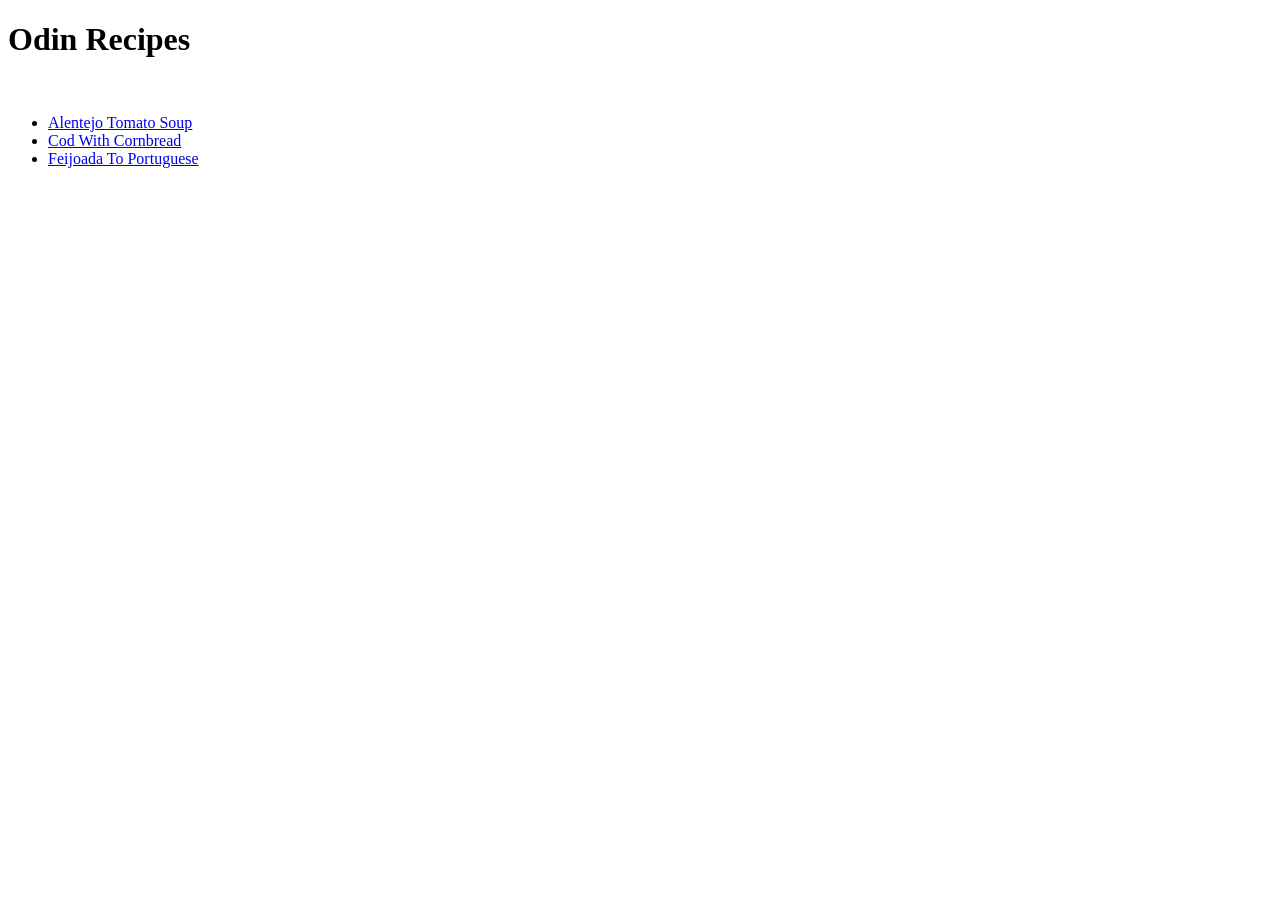
<file: index.html>
<!DOCTYPE html>
<html lang="en">

<head>
 <meta charset="UTF-8">
 <meta name="viewport" content="width=device-width, initial-scale=1.0">
 <title>Odin-Recipes</title>
</head>

<body>
 <h1>Odin Recipes</h1>
 <br>
 <ul>
  <li><a href="recipes/alentejo-tomato-soup.html">Alentejo Tomato Soup</a></li>
  <li> <a href="recipes/cod-with-cornbread.html">Cod With Cornbread</a></li>
  <li><a href="recipes/feijoada-to-portuguese.html">Feijoada To Portuguese</a>
  </li>
 </ul>


</body>

</html>
</file>
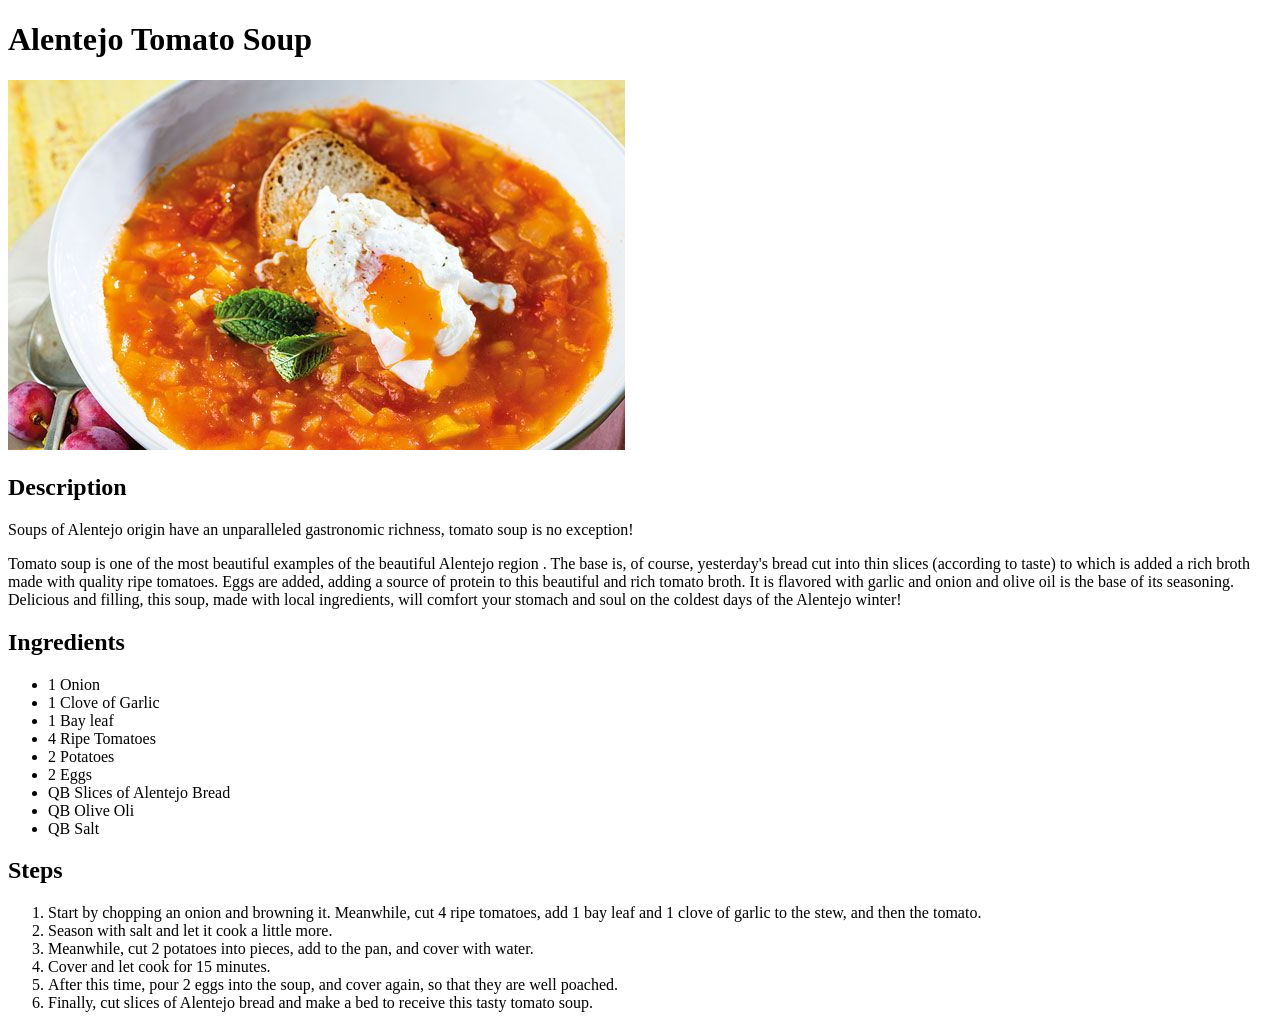
<file: recipes/alentejo-tomato-soup.html>
<!DOCTYPE html>
<html lang="en">

<head>
 <meta charset="UTF-8">
 <meta name="viewport" content="width=device-width, initial-scale=1.0">
 <title>Alentejo Tomato Soup</title>
</head>

<body>
 <h1>Alentejo Tomato Soup</h1>
 <img src="../images/sopa-de-tomate.jpeg" alt="tomato-soup" width="">

 <h2>Description</h2>

 <p>
  Soups of Alentejo origin have an unparalleled gastronomic richness, tomato soup is no exception!
 </p>
 <p>Tomato soup is one of the most beautiful examples of the beautiful Alentejo region . The base is, of course,
  yesterday's
  bread cut into thin slices (according to taste) to which is added a rich broth made with quality ripe tomatoes. Eggs
  are
  added, adding a source of protein to this beautiful and rich tomato broth. It is flavored with garlic and onion and
  olive oil is the base of its seasoning. Delicious and filling, this soup, made with local ingredients, will comfort
  your
  stomach and soul on the coldest days of the Alentejo winter!</p>

 <h2>Ingredients</h2>
 <ul>
  <li>1 Onion</li>
  <li>1 Clove of Garlic</li>
  <li>1 Bay leaf</li>
  <li>4 Ripe Tomatoes</li>
  <li>2 Potatoes</li>
  <li>2 Eggs</li>
  <li>QB Slices of Alentejo Bread</li>
  <li>QB Olive Oli</li>
  <li>QB Salt</li>
 </ul>

 <h2>Steps</h2>
 <ol>
  <li>Start by chopping an onion and browning it. Meanwhile, cut 4 ripe tomatoes, add 1 bay leaf and 1 clove of garlic
   to the
   stew, and then the tomato.</li>
  <li>Season with salt and let it cook a little more.
  </li>
  <li>Meanwhile, cut 2 potatoes into pieces, add to the pan, and cover with water.</li>
  <li>Cover and let cook for 15 minutes.</li>
  <li>After this time, pour 2 eggs into the soup, and cover again, so that they are well poached.</li>
  <li>Finally, cut slices of Alentejo bread and make a bed to receive this tasty tomato soup.</li>
 </ol>
</body>

</html>
</file>
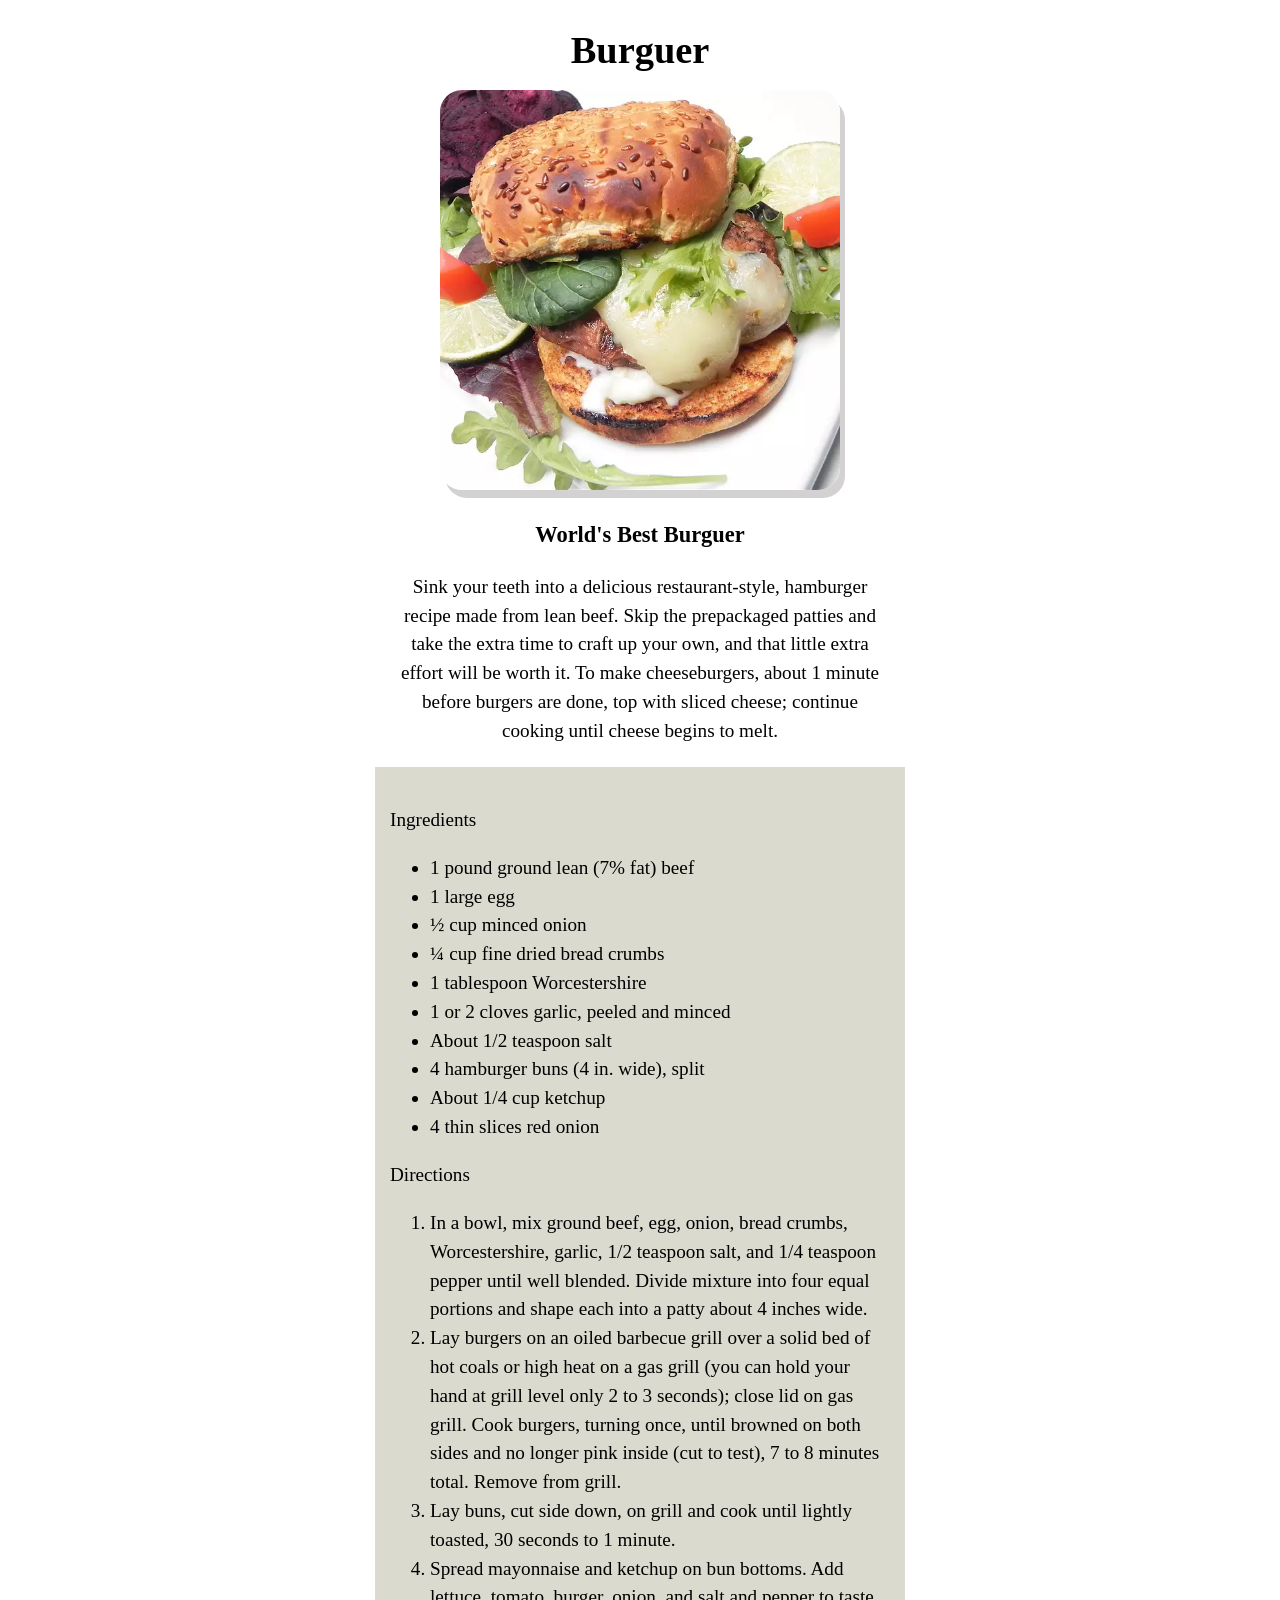
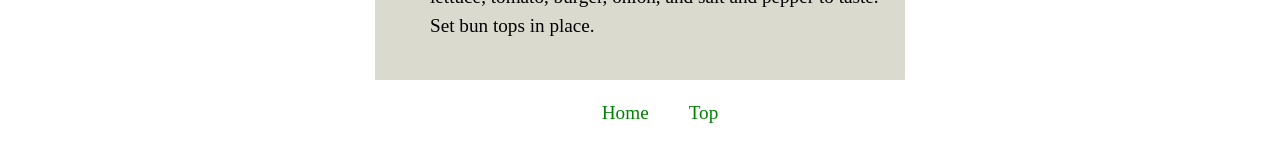
<file: recipes/burguer.html>
<!DOCTYPE html>
<html lang="en">
  <head>
    <meta charset="UTF-8" />
    <meta http-equiv="X-UA-Compatible" content="IE=edge" />
    <meta name="viewport" content="width=device-width, initial-scale=1.0" />
    <link rel="stylesheet" href="../recipes/stylerecipes.css" />
    <title>Burguer</title>
  </head>
  <body>
    <header id="top">
      <h1>Burguer</h1>
      <img src="../images/burguer.webp" alt="burguer image" />
      <h3>World's Best Burguer</h3>
      <p>
        Sink your teeth into a delicious restaurant-style, hamburger recipe made
        from lean beef. Skip the prepackaged patties and take the extra time to
        craft up your own, and that little extra effort will be worth it. To
        make cheeseburgers, about 1 minute before burgers are done, top with
        sliced cheese; continue cooking until cheese begins to melt.
      </p>
    </header>
    <article class="container">
      <p>Ingredients</p>
      <ul>
        <li>1 pound ground lean (7% fat) beef</li>
        <li>1 large egg</li>
        <li>½ cup minced onion</li>
        <li>¼ cup fine dried bread crumbs</li>
        <li>1 tablespoon Worcestershire</li>
        <li>1 or 2 cloves garlic, peeled and minced</li>
        <li>About 1/2 teaspoon salt</li>
        <li>4 hamburger buns (4 in. wide), split</li>
        <li>About 1/4 cup ketchup</li>
        <li>4 thin slices red onion</li>
      </ul>
      <p>Directions</p>
      <ol>
        <li>
          In a bowl, mix ground beef, egg, onion, bread crumbs, Worcestershire,
          garlic, 1/2 teaspoon salt, and 1/4 teaspoon pepper until well blended.
          Divide mixture into four equal portions and shape each into a patty
          about 4 inches wide.
        </li>
        <li>
          Lay burgers on an oiled barbecue grill over a solid bed of hot coals
          or high heat on a gas grill (you can hold your hand at grill level
          only 2 to 3 seconds); close lid on gas grill. Cook burgers, turning
          once, until browned on both sides and no longer pink inside (cut to
          test), 7 to 8 minutes total. Remove from grill.
        </li>
        <li>
          Lay buns, cut side down, on grill and cook until lightly toasted, 30
          seconds to 1 minute.
        </li>
        <li>
          Spread mayonnaise and ketchup on bun bottoms. Add lettuce, tomato,
          burger, onion, and salt and pepper to taste. Set bun tops in place.
        </li>
      </ol>
    </article>

    <footer>
      <ul>
        <li><a href="../index.html">Home</a></li>
        <li><a href="#top">Top</a></li>
      </ul>
    </footer>
  </body>
</html>
</file>
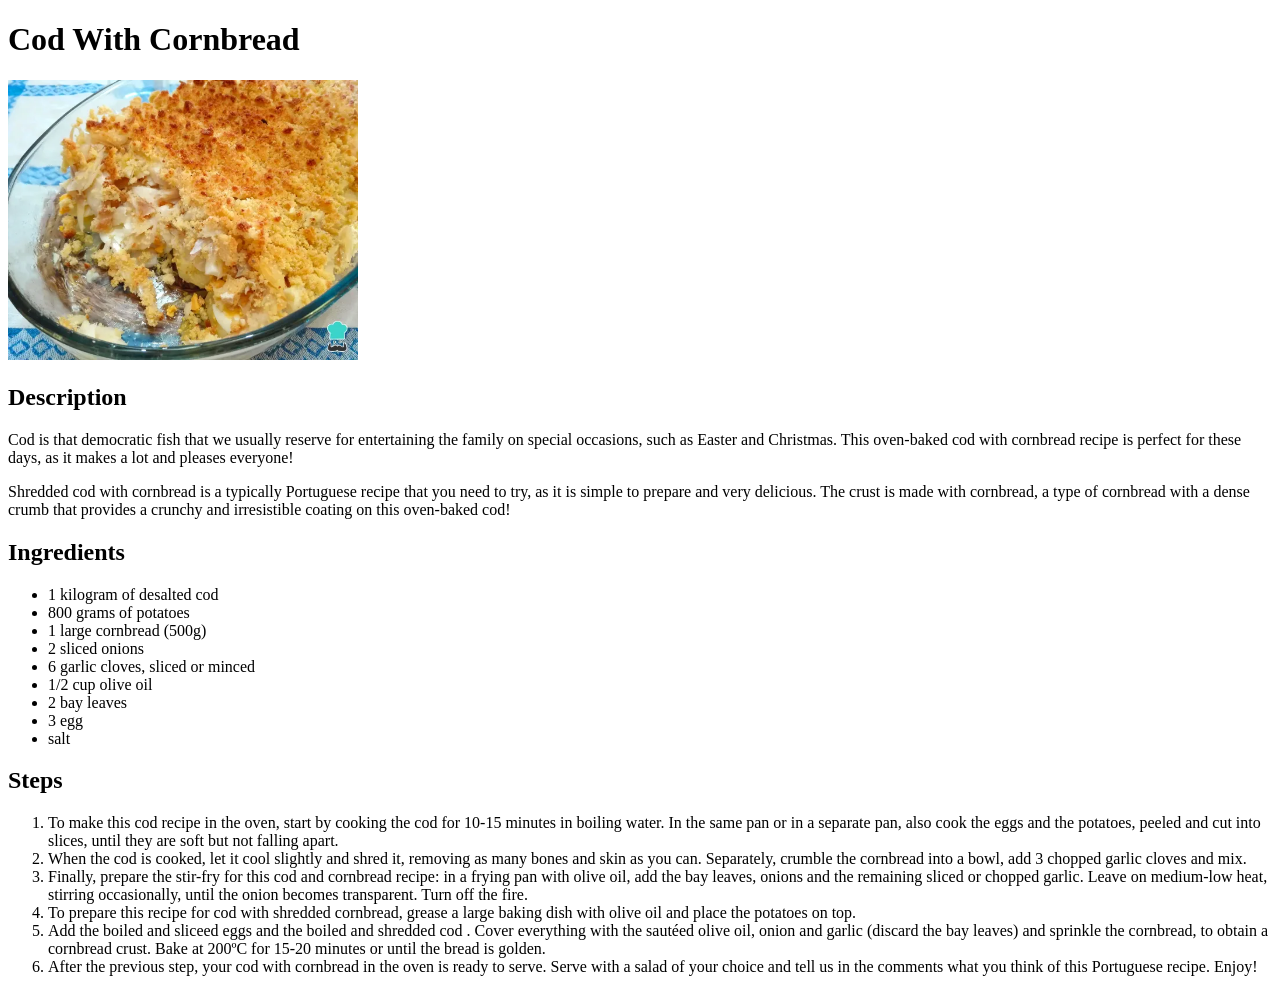
<file: recipes/cod-with-cornbread.html>
<!DOCTYPE html>
<html lang="en">

<head>
 <meta charset="UTF-8">
 <meta name="viewport" content="width=device-width, initial-scale=1.0">
 <title>Cod With Cornbread</title>
</head>

<body>
 <h1>Cod With Cornbread
 </h1>
 <img style="width: 350px;" src="../images/bacalhau-com-broa.webp" alt="bacalhau-com-broa">
 <h2>Description</h2>
 <p>Cod is that democratic fish that we usually reserve for entertaining the family on special occasions, such as Easter
  and
  Christmas. This oven-baked cod with cornbread recipe is perfect for these days, as it makes a lot and pleases
  everyone!</p>
 <p>Shredded cod with cornbread is a typically Portuguese recipe that you need to try, as it is simple to prepare and
  very
  delicious. The crust is made with cornbread, a type of cornbread with a dense crumb that provides a crunchy and
  irresistible coating on this oven-baked cod!</p>
 <h2>Ingredients</h2>
 <ul>
  <li>1 kilogram of desalted cod</li>
  <li>800 grams of potatoes</li>
  <li>1 large cornbread (500g)</li>
  <li>2 sliced onions</li>
  <li>6 garlic cloves, sliced or minced</li>
  <li>1/2 cup olive oil</li>
  <li>2 bay leaves</li>
  <li>3 egg</li>
  <li>salt</li>
 </ul>

 <h2>Steps</h2>
 <ol>
  <li>To make this cod recipe in the oven, start by cooking the cod for 10-15 minutes in boiling water. In the same pan
   or in
   a separate pan, also cook the eggs and the potatoes, peeled and cut into slices, until they are soft but not falling
   apart.</li>
  <li>When the cod is cooked, let it cool slightly and shred it, removing as many bones and skin as you can. Separately,
   crumble the cornbread into a bowl, add 3 chopped garlic cloves and mix.</li>
  <li>Finally, prepare the stir-fry for this cod and cornbread recipe: in a frying pan with olive oil, add the bay
   leaves,
   onions and the remaining sliced or chopped garlic. Leave on medium-low heat, stirring occasionally, until the onion
   becomes transparent. Turn off the fire.</li>
  <li>To prepare this recipe for cod with shredded cornbread, grease a large baking dish with olive oil and place the
   potatoes
   on top.</li>
  <li>Add the boiled and sliceed eggs and the boiled and shredded cod . Cover everything with the sautéed olive oil,
   onion
   and garlic (discard the bay leaves) and sprinkle the cornbread, to obtain a cornbread crust. Bake at 200ºC for 15-20
   minutes or until the bread is golden.</li>
  <li>After the previous step, your cod with cornbread in the oven is ready to serve. Serve with a salad of your choice
   and
   tell us in the comments what you think of this Portuguese recipe. Enjoy!</li>
 </ol>
</body>

</html>
</file>
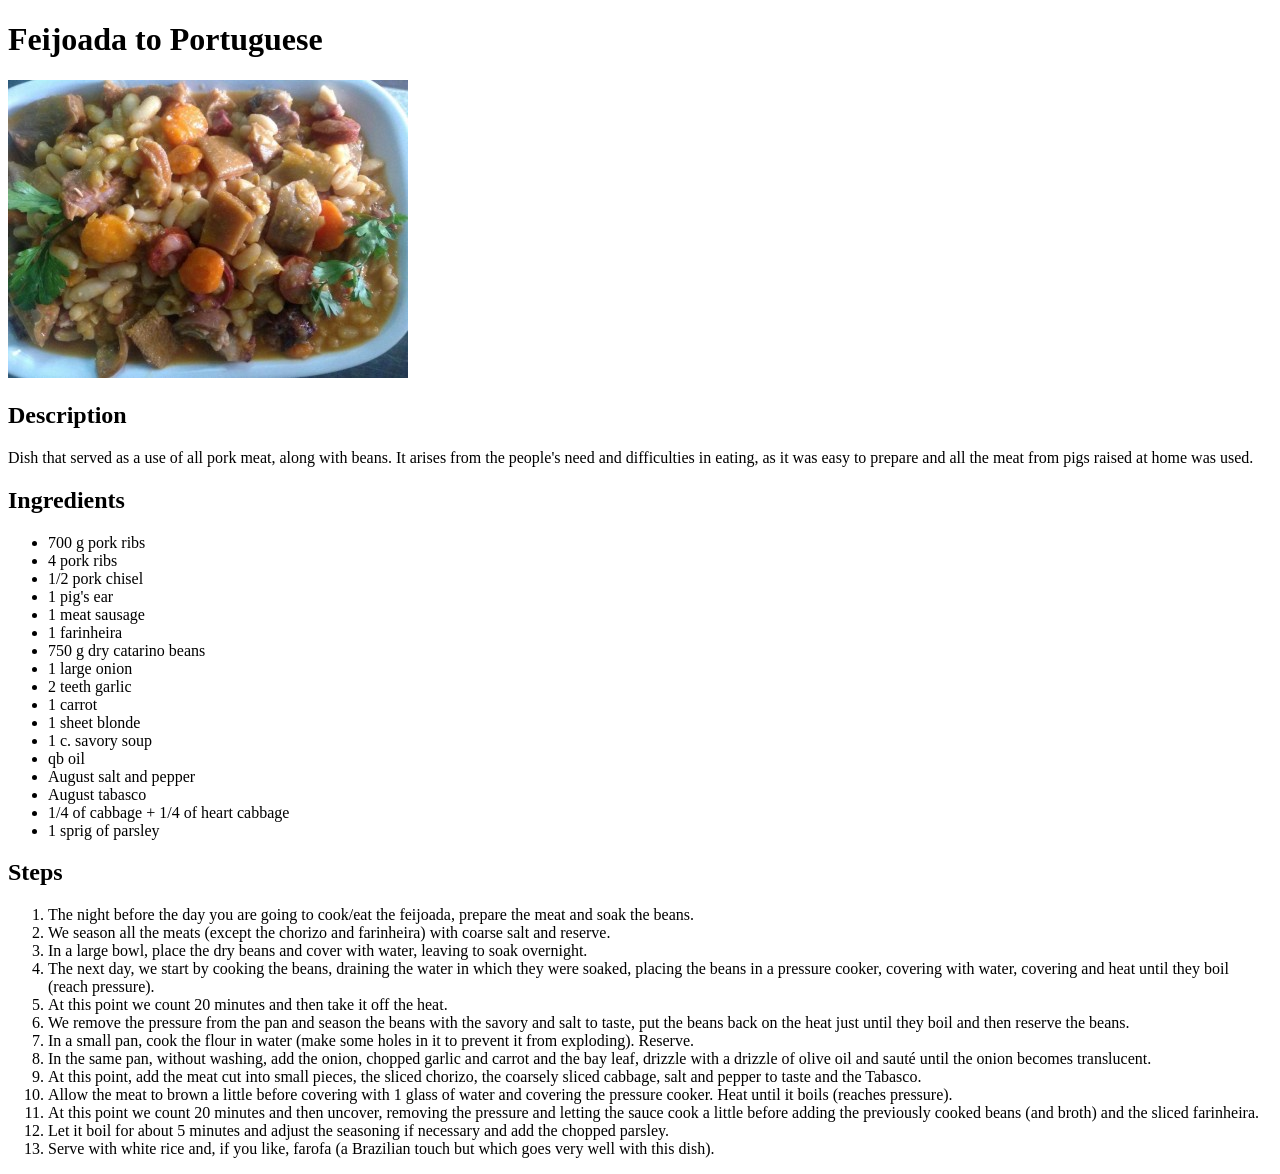
<file: recipes/feijoada-to-portuguese.html>
<!DOCTYPE html>
<html lang="en">

<head>
 <meta charset="UTF-8">
 <meta name="viewport" content="width=device-width, initial-scale=1.0">
 <title>Feijoada to Portuguese</title>
</head>

<body>
 <h1>Feijoada to Portuguese</h1>
 <img src="../images/feijoada-a-portuguesa.jpeg" alt="feijoada-a-portuguesa">
 <h2>Description</h2>
 <p>Dish that served as a use of all pork meat, along with beans. It arises from the people's need and difficulties in
  eating, as it was easy to prepare and all the meat from pigs raised at home was used.</p>

 <h2>Ingredients</h2>
 <ul>
  <li>700 g pork ribs</li>
  <li>4 pork ribs​
  </li>
  <li>1/2 pork chisel
  </li>
  <li>1 pig's ear
  </li>
  <li>1 meat sausage
  </li>
  <li>1 farinheira
  </li>
  <li>750 g dry catarino beans
  </li>
  <li>1 large onion
  </li>
  <li>2 teeth garlic
  </li>
  <li>1 carrot
  </li>
  <li>1 sheet blonde
  </li>
  <li>1 c. savory soup
  </li>
  <li>qb oil
  </li>
  <li>August salt and pepper
  </li>
  <li>August tabasco
  </li>
  <li>1/4 of cabbage + 1/4 of heart cabbage
  </li>
  <li>1 sprig of parsley
  </li>
 </ul>

 <h2>Steps</h2>
 <ol>
  <li>The night before the day you are going to cook/eat the feijoada, prepare the meat and soak the beans.</li>
  <li>We season all the meats (except the chorizo ​​and farinheira) with coarse salt and reserve.</li>
  <li>In a large bowl, place the dry beans and cover with water, leaving to soak overnight.</li>
  <li>The next day, we start by cooking the beans, draining the water in which they were soaked, placing the beans in a
   pressure cooker, covering with water, covering and heat until they boil (reach pressure).</li>
  <li>At this point we count 20 minutes and then take it off the heat.</li>
  <li>We remove the pressure from the pan and season the beans with the savory and salt to taste, put the beans back on
   the
   heat just until they boil and then reserve the beans.</li>
  <li>In a small pan, cook the flour in water (make some holes in it to prevent it from exploding). Reserve.</li>
  <li>In the same pan, without washing, add the onion, chopped garlic and carrot and the bay leaf, drizzle with a
   drizzle of
   olive oil and sauté until the onion becomes translucent.</li>
  <li>At this point, add the meat cut into small pieces, the sliced ​​chorizo, the coarsely sliced ​​cabbage, salt and
   pepper
   to taste and the Tabasco.</li>
  <li>Allow the meat to brown a little before covering with 1 glass of water and covering the pressure cooker. Heat
   until it
   boils (reaches pressure).</li>
  <li>At this point we count 20 minutes and then uncover, removing the pressure and letting the sauce cook a little
   before
   adding the previously cooked beans (and broth) and the sliced ​​farinheira.</li>
  <li>Let it boil for about 5 minutes and adjust the seasoning if necessary and add the chopped parsley.</li>
  <li>Serve with white rice and, if you like, farofa (a Brazilian touch but which goes very well with this dish).</li>
 </ol>
</body>

</html>
</file>
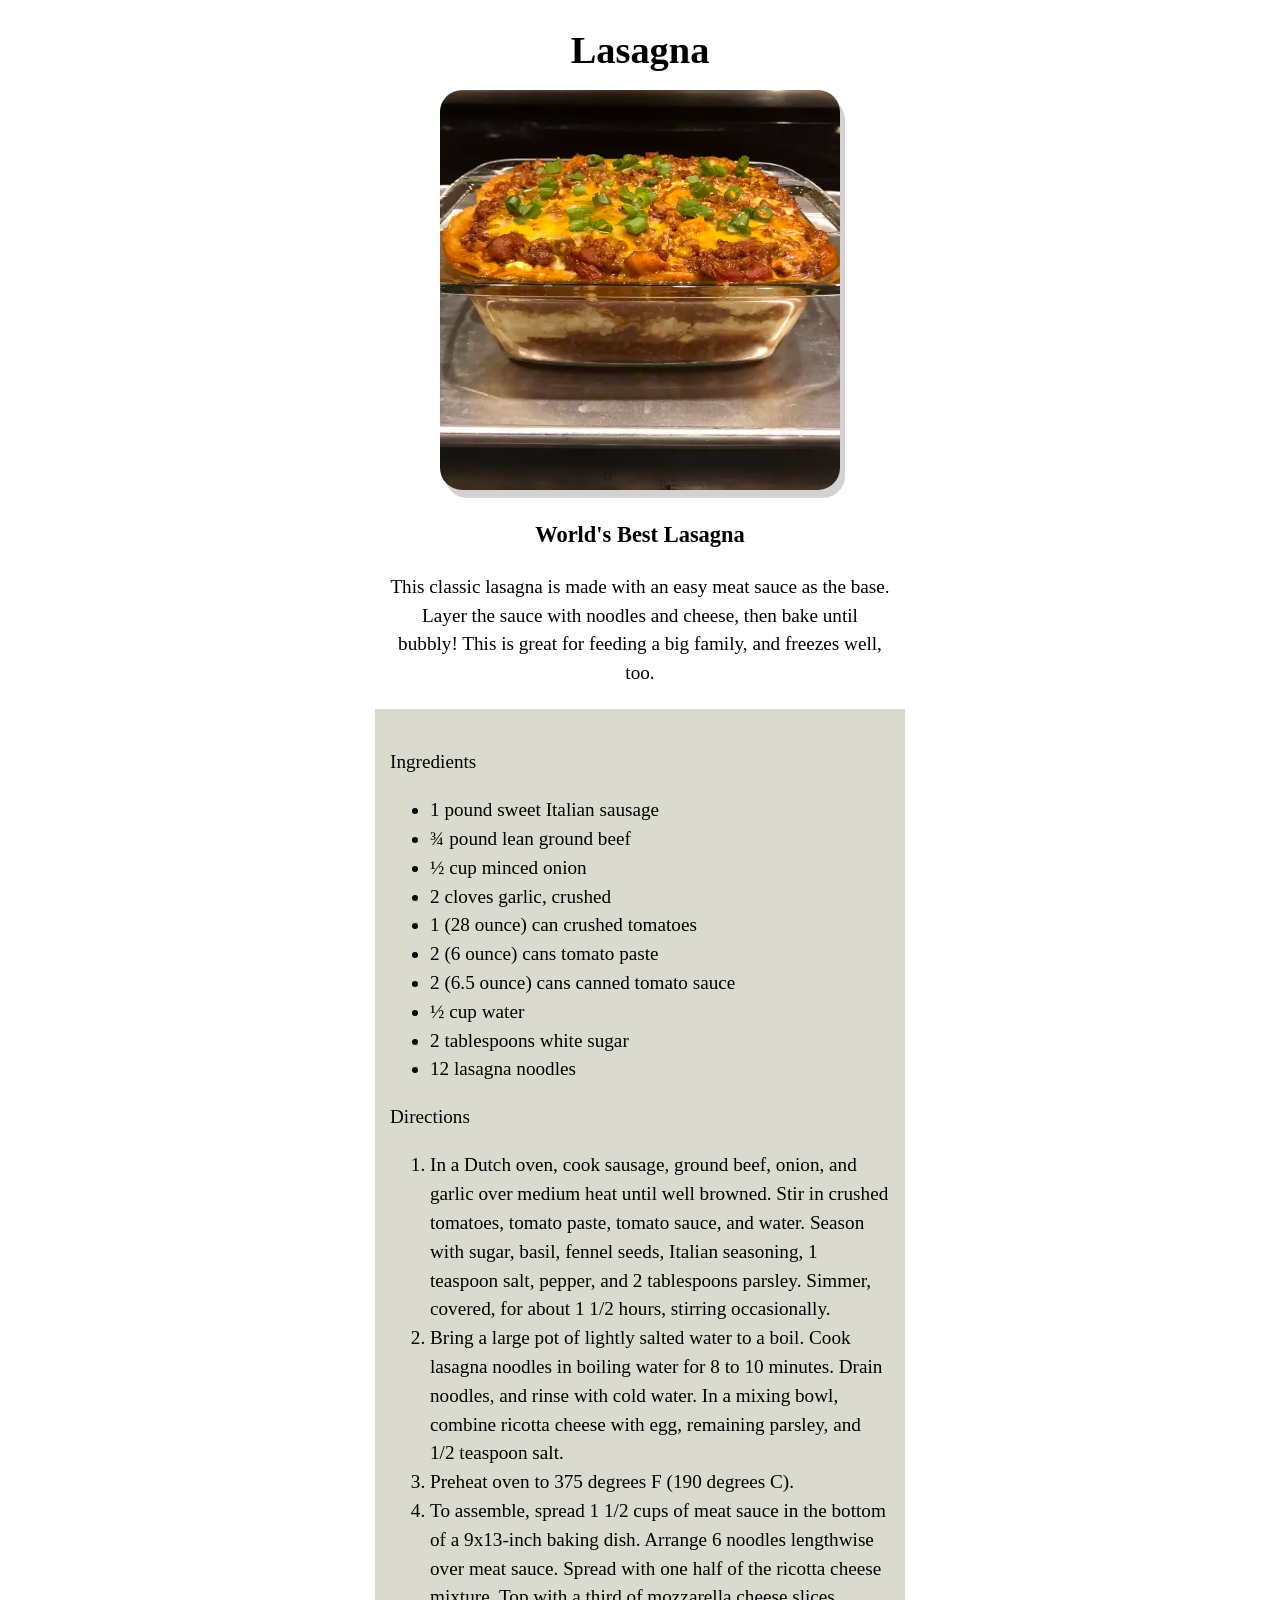
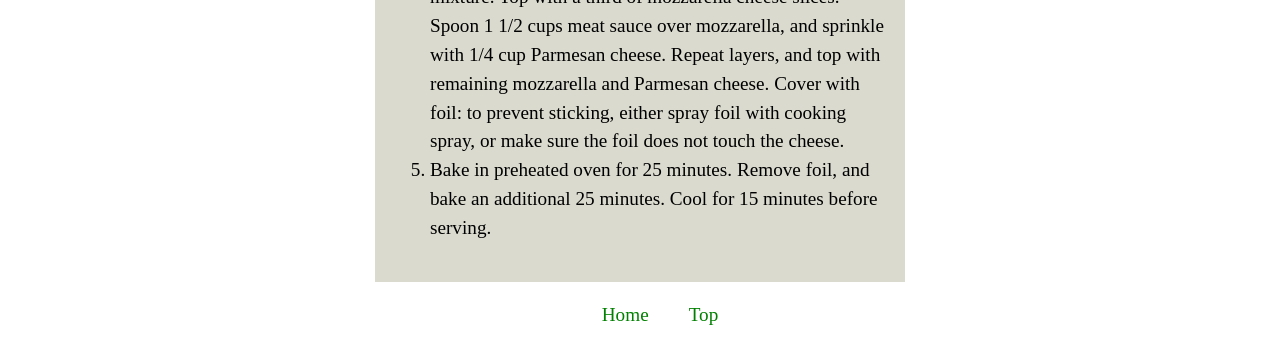
<file: recipes/lasagna.html>
<!DOCTYPE html>
<html lang="en">
  <head>
    <meta charset="UTF-8" />
    <meta http-equiv="X-UA-Compatible" content="IE=edge" />
    <meta name="viewport" content="width=device-width, initial-scale=1.0" />
    <link rel="stylesheet" href="../recipes/stylerecipes.css" />
    <title>Lasagna</title>
  </head>
  <body>
    <header id="top">
      <h1>Lasagna</h1>
      <img src="../images/lasagna.webp" alt="lasagna image" />
      <h3>World's Best Lasagna</h3>
      <p>
        This classic lasagna is made with an easy meat sauce as the base. Layer
        the sauce with noodles and cheese, then bake until bubbly! This is great
        for feeding a big family, and freezes well, too.
      </p>
    </header>
    <article class="container">
      <p>Ingredients</p>
      <ul>
        <li>1 pound sweet Italian sausage</li>
        <li>¾ pound lean ground beef</li>
        <li>½ cup minced onion</li>
        <li>2 cloves garlic, crushed</li>
        <li>1 (28 ounce) can crushed tomatoes</li>
        <li>2 (6 ounce) cans tomato paste</li>
        <li>2 (6.5 ounce) cans canned tomato sauce</li>
        <li>½ cup water</li>
        <li>2 tablespoons white sugar</li>
        <li>12 lasagna noodles</li>
      </ul>
      <p>Directions</p>
      <ol>
        <li>
          In a Dutch oven, cook sausage, ground beef, onion, and garlic over
          medium heat until well browned. Stir in crushed tomatoes, tomato
          paste, tomato sauce, and water. Season with sugar, basil, fennel
          seeds, Italian seasoning, 1 teaspoon salt, pepper, and 2 tablespoons
          parsley. Simmer, covered, for about 1 1/2 hours, stirring
          occasionally.
        </li>
        <li>
          Bring a large pot of lightly salted water to a boil. Cook lasagna
          noodles in boiling water for 8 to 10 minutes. Drain noodles, and rinse
          with cold water. In a mixing bowl, combine ricotta cheese with egg,
          remaining parsley, and 1/2 teaspoon salt.
        </li>
        <li>Preheat oven to 375 degrees F (190 degrees C).</li>
        <li>
          To assemble, spread 1 1/2 cups of meat sauce in the bottom of a
          9x13-inch baking dish. Arrange 6 noodles lengthwise over meat sauce.
          Spread with one half of the ricotta cheese mixture. Top with a third
          of mozzarella cheese slices. Spoon 1 1/2 cups meat sauce over
          mozzarella, and sprinkle with 1/4 cup Parmesan cheese. Repeat layers,
          and top with remaining mozzarella and Parmesan cheese. Cover with
          foil: to prevent sticking, either spray foil with cooking spray, or
          make sure the foil does not touch the cheese.
        </li>
        <li>
          Bake in preheated oven for 25 minutes. Remove foil, and bake an
          additional 25 minutes. Cool for 15 minutes before serving.
        </li>
      </ol>
    </article>

    <footer>
      <ul>
        <li><a href="../index.html">Home</a></li>
        <li><a href="#top">Top</a></li>
      </ul>
    </footer>
  </body>
</html>
</file>
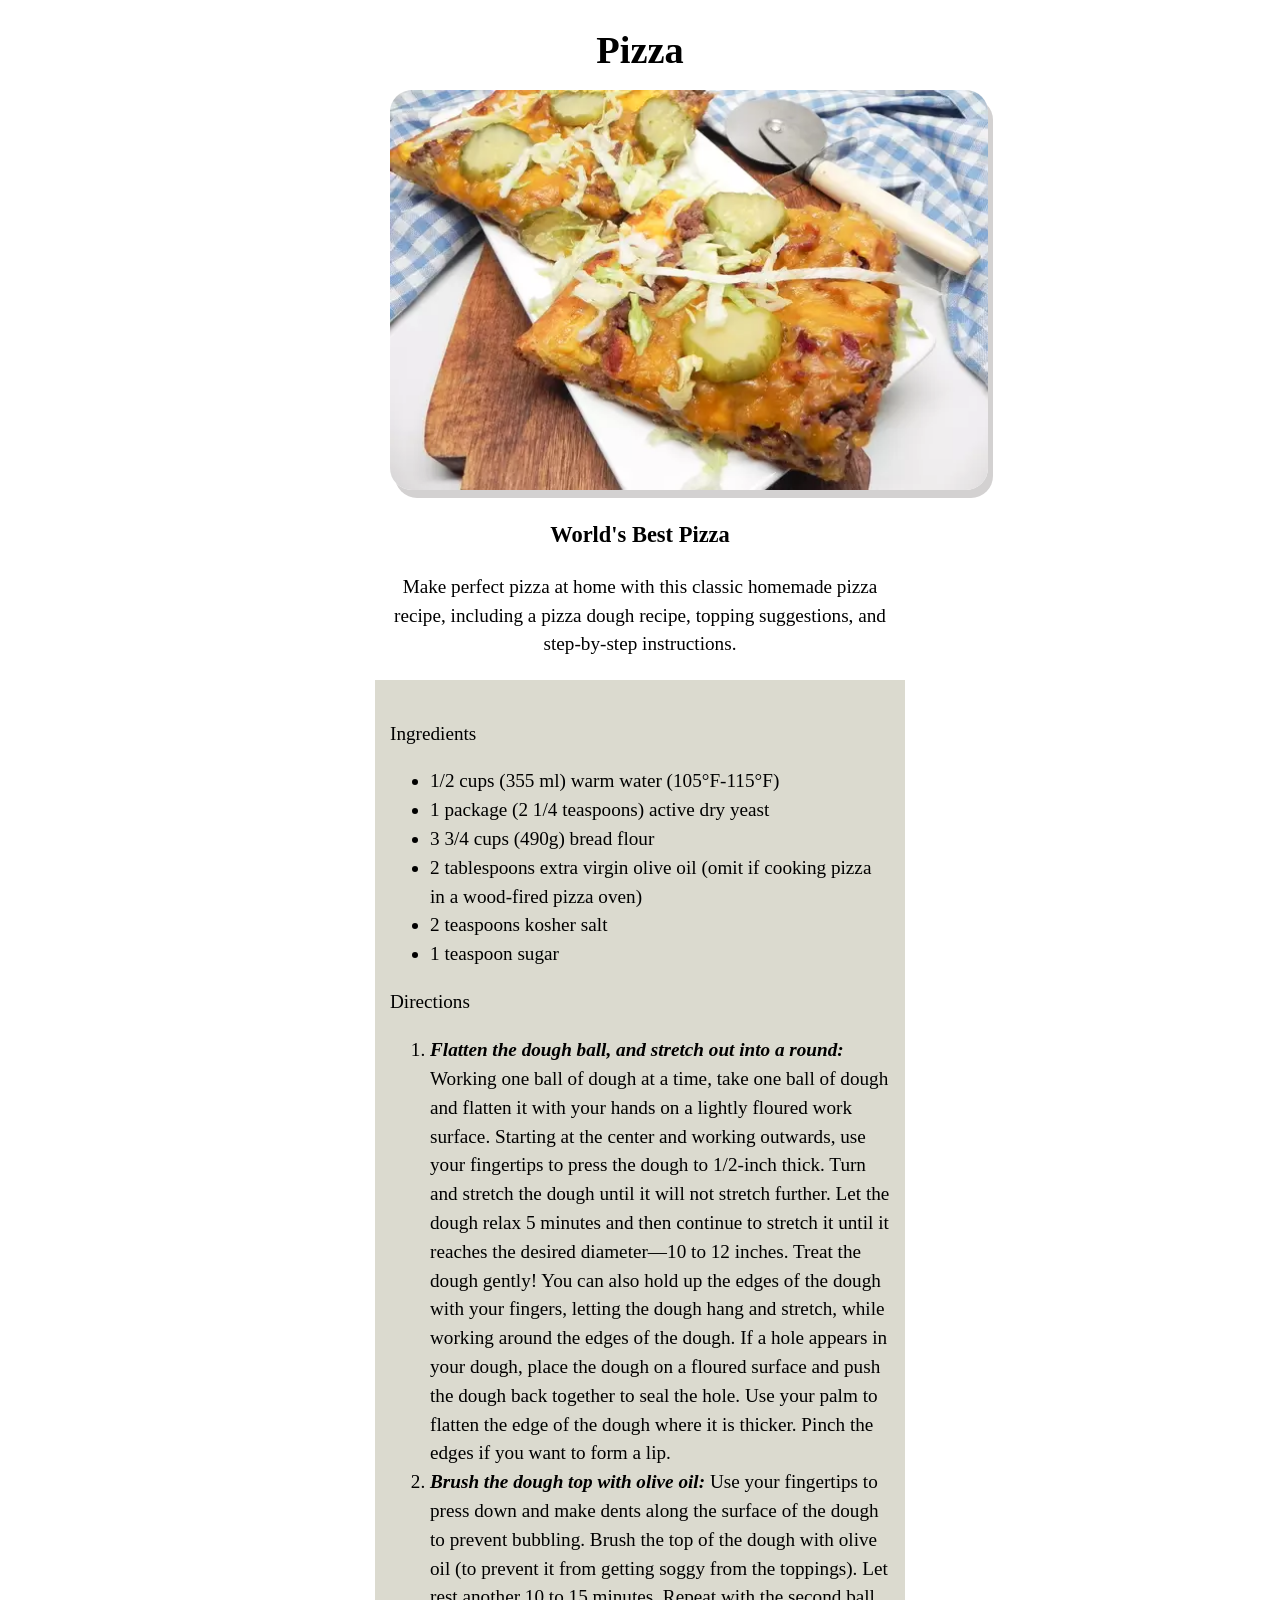
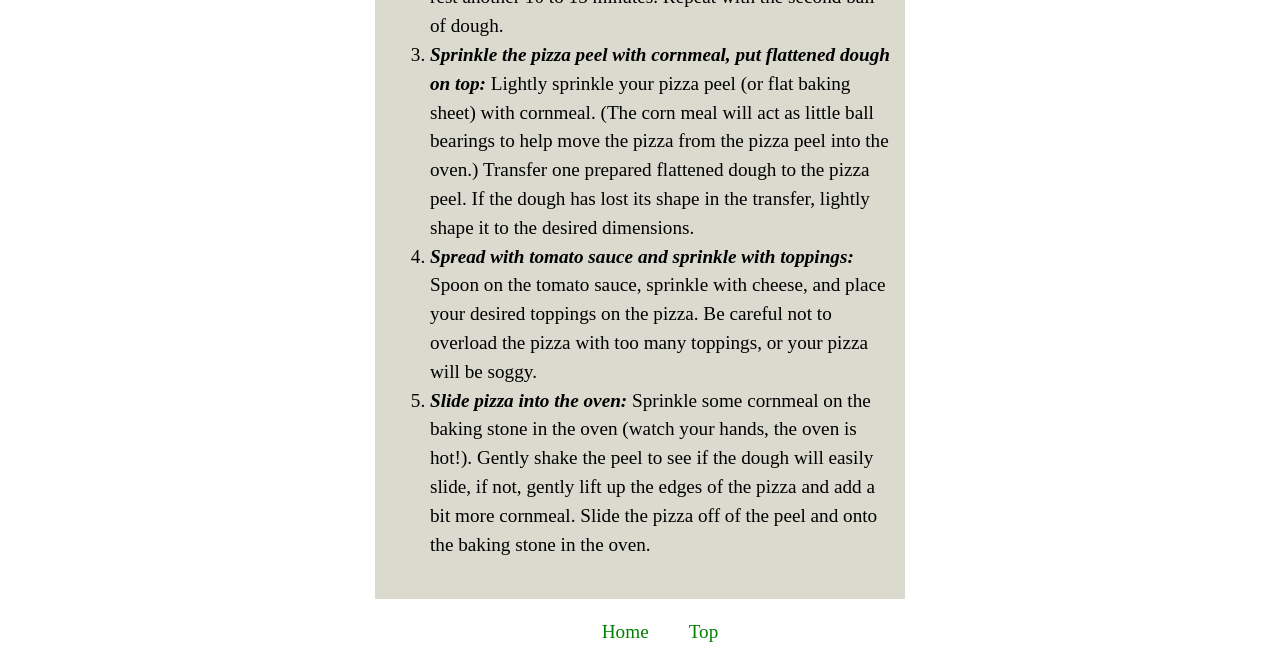
<file: recipes/pizza.html>
<!DOCTYPE html>
<html lang="en">
  <head>
    <meta charset="UTF-8" />
    <meta http-equiv="X-UA-Compatible" content="IE=edge" />
    <meta name="viewport" content="width=device-width, initial-scale=1.0" />
    <link rel="stylesheet" href="../recipes/stylerecipes.css" />
    <title>Pizza</title>
  </head>
  <body>
    <header id="top">
      <h1>Pizza</h1>
      <img src="../images/pizza.webp" alt="pizza image" />
      <h3>World's Best Pizza</h3>
      <p>
        Make perfect pizza at home with this classic homemade pizza recipe,
        including a pizza dough recipe, topping suggestions, and step-by-step
        instructions.
      </p>
    </header>
    <article class="container">
      <p>Ingredients</p>
      <ul>
        <li>1/2 cups (355 ml) warm water (105°F-115°F)</li>
        <li>1 package (2 1/4 teaspoons) active dry yeast</li>
        <li>3 3/4 cups (490g) bread flour</li>
        <li>
          2 tablespoons extra virgin olive oil (omit if cooking pizza in a
          wood-fired pizza oven)
        </li>
        <li>2 teaspoons kosher salt</li>
        <li>1 teaspoon sugar</li>
      </ul>

      <p>Directions</p>
      <ol>
        <li>
          <b> <em>Flatten the dough ball, and stretch out into a round:</em></b>
          Working one ball of dough at a time, take one ball of dough and
          flatten it with your hands on a lightly floured work surface. Starting
          at the center and working outwards, use your fingertips to press the
          dough to 1/2-inch thick. Turn and stretch the dough until it will not
          stretch further. Let the dough relax 5 minutes and then continue to
          stretch it until it reaches the desired diameter—10 to 12 inches.
          Treat the dough gently! You can also hold up the edges of the dough
          with your fingers, letting the dough hang and stretch, while working
          around the edges of the dough. If a hole appears in your dough, place
          the dough on a floured surface and push the dough back together to
          seal the hole. Use your palm to flatten the edge of the dough where it
          is thicker. Pinch the edges if you want to form a lip.
        </li>
        <li>
          <b><em> Brush the dough top with olive oil:</em></b>

          Use your fingertips to press down and make dents along the surface of
          the dough to prevent bubbling. Brush the top of the dough with olive
          oil (to prevent it from getting soggy from the toppings). Let rest
          another 10 to 15 minutes. Repeat with the second ball of dough.
        </li>
        <li>
          <b
            ><em
              >Sprinkle the pizza peel with cornmeal, put flattened dough on
              top:</em
            ></b
          >

          Lightly sprinkle your pizza peel (or flat baking sheet) with cornmeal.
          (The corn meal will act as little ball bearings to help move the pizza
          from the pizza peel into the oven.) Transfer one prepared flattened
          dough to the pizza peel. If the dough has lost its shape in the
          transfer, lightly shape it to the desired dimensions.
        </li>
        <li>
          <b> <em>Spread with tomato sauce and sprinkle with toppings: </em></b>

          Spoon on the tomato sauce, sprinkle with cheese, and place your
          desired toppings on the pizza. Be careful not to overload the pizza
          with too many toppings, or your pizza will be soggy.
        </li>
        <li>
          <b> <em>Slide pizza into the oven:</em></b>

          Sprinkle some cornmeal on the baking stone in the oven (watch your
          hands, the oven is hot!). Gently shake the peel to see if the dough
          will easily slide, if not, gently lift up the edges of the pizza and
          add a bit more cornmeal. Slide the pizza off of the peel and onto the
          baking stone in the oven.
        </li>
      </ol>
    </article>

    <footer>
      <ul>
        <li><a href="../index.html">Home</a></li>
        <li><a href="#top">Top</a></li>
      </ul>
    </footer>
  </body>
</html>
</file>
<file: recipes/stylerecipes.css>
html {
  line-height: 1.5rem;
  font-size: 1.2rem;
}
header {
  margin: 0 auto;
  padding: 2px;
  text-align: center;
  width: 500px;
}
img {
  border-radius: 22px;
  box-shadow: 5px 8px #d3d1d1;
  width: auto;
  height: 400px;
}

.container{
  margin: 0 auto;
  width: 500px;
  padding: 20px 15px;
  text-align: left;
  background: rgba(211, 209, 196, 0.8);
  
}

footer{
  text-align: center;
}
footer li{
  list-style-type: none;
  display: inline-block;
  padding: 0 20px;
}
footer a{
  text-decoration: none;
  color: green;
}
footer ul{
  display: flex;
  justify-content: center;
}
</file>
